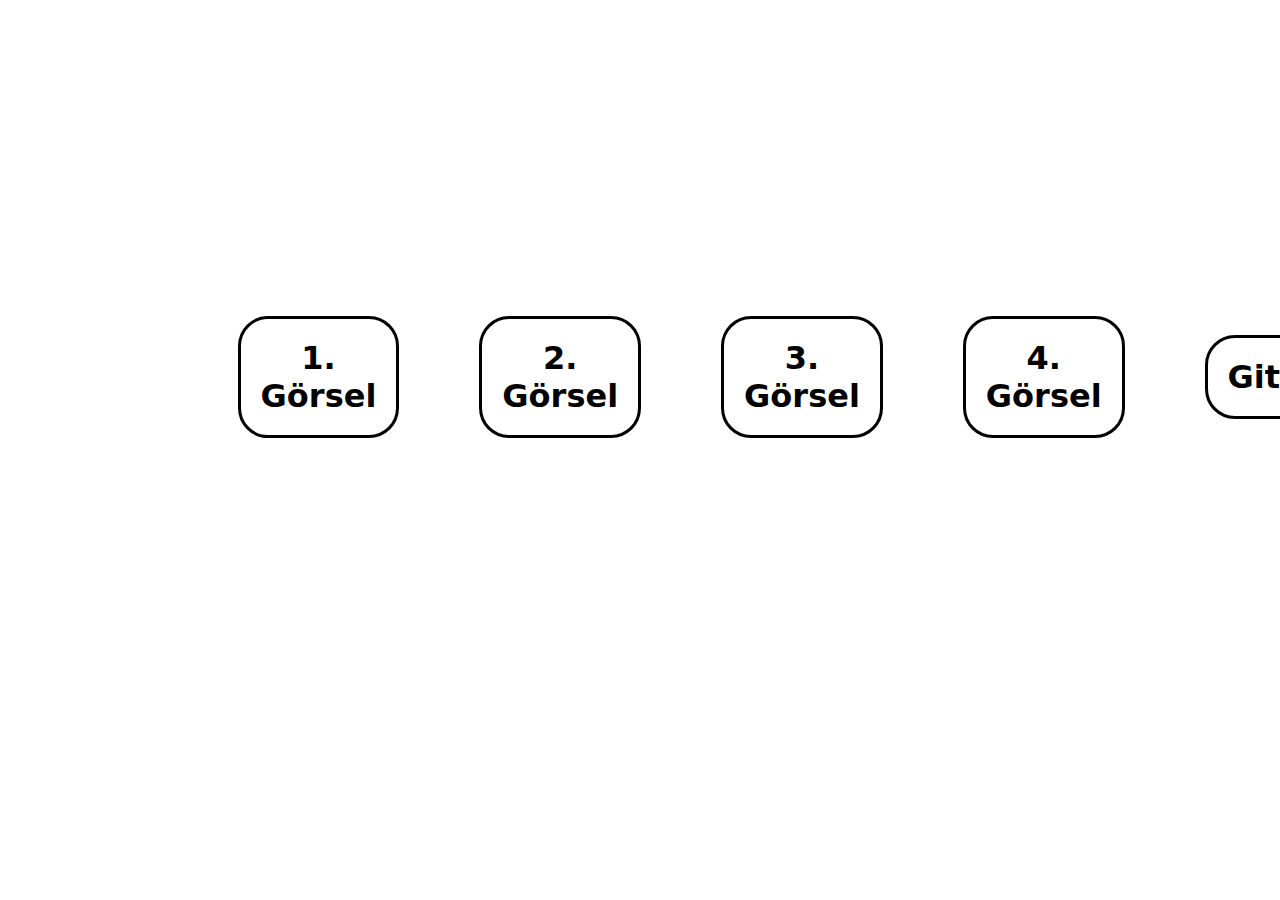
<file: index.html>
<!DOCTYPE html>
<html lang="en">
	<head>
		<meta charset="UTF-8" />
		<meta http-equiv="X-UA-Compatible" content="IE=edge" />
		<meta name="viewport" content="width=device-width, initial-scale=1.0" />
		<title>HW-2</title>
		<link rel="stylesheet" href="assets/css/style.css" />
	</head>
	<body>
		<div class="container">
			<ul class="list">
				<li><a href="./pages/1.html">1. Görsel</a></li>
				<li><a href="./pages/2.html">2. Görsel</a></li>
				<li><a href="./pages/3.html">3. Görsel</a></li>
				<li><a href="./pages/4.html">4. Görsel</a></li>
				<li>
					<a href="https://github.com/ali-duru/homework2">Github</a>
				</li>
			</ul>
		</div>
	</body>
</html>
</file>
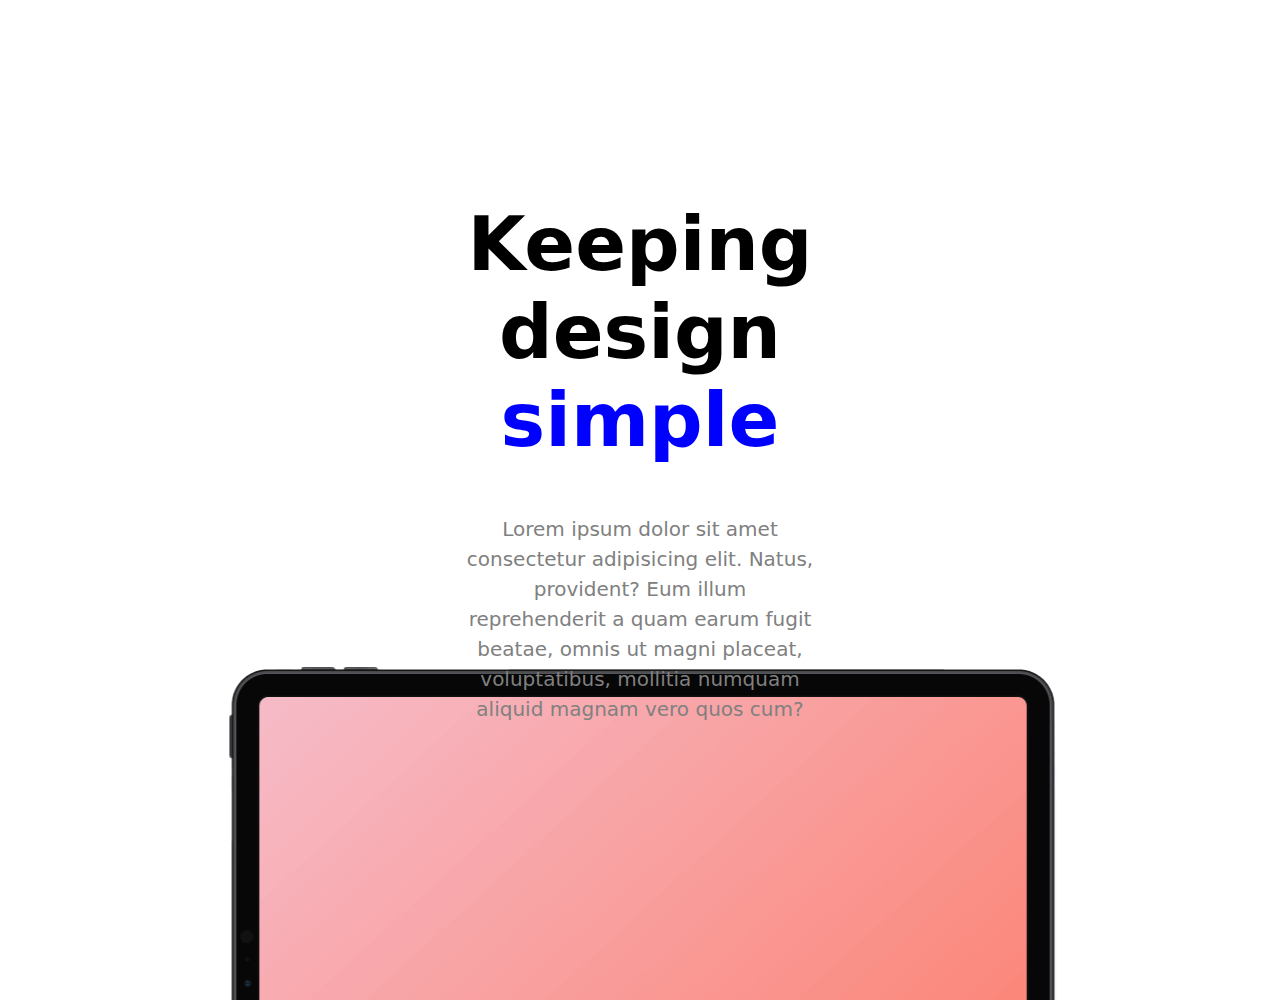
<file: pages/1.html>
<!DOCTYPE html>
<html lang="en">
	<head>
		<meta charset="UTF-8" />
		<meta http-equiv="X-UA-Compatible" content="IE=edge" />
		<meta name="viewport" content="width=device-width, initial-scale=1.0" />
		<title>1.Görsel</title>
		<link rel="stylesheet" href="../assets/css/style.css" />
	</head>
	<body>
		<div class="container-1">
			<div class="content">
				<h1>
					Keeping design <br />
					<span>simple</span>
				</h1>
				<p>
					Lorem ipsum dolor sit amet consectetur adipisicing elit.
					Natus, provident? Eum illum reprehenderit a quam earum fugit
					beatae, omnis ut magni placeat, voluptatibus, mollitia
					numquam aliquid magnam vero quos cum?
				</p>
			</div>
		</div>
	</body>
</html>
</file>
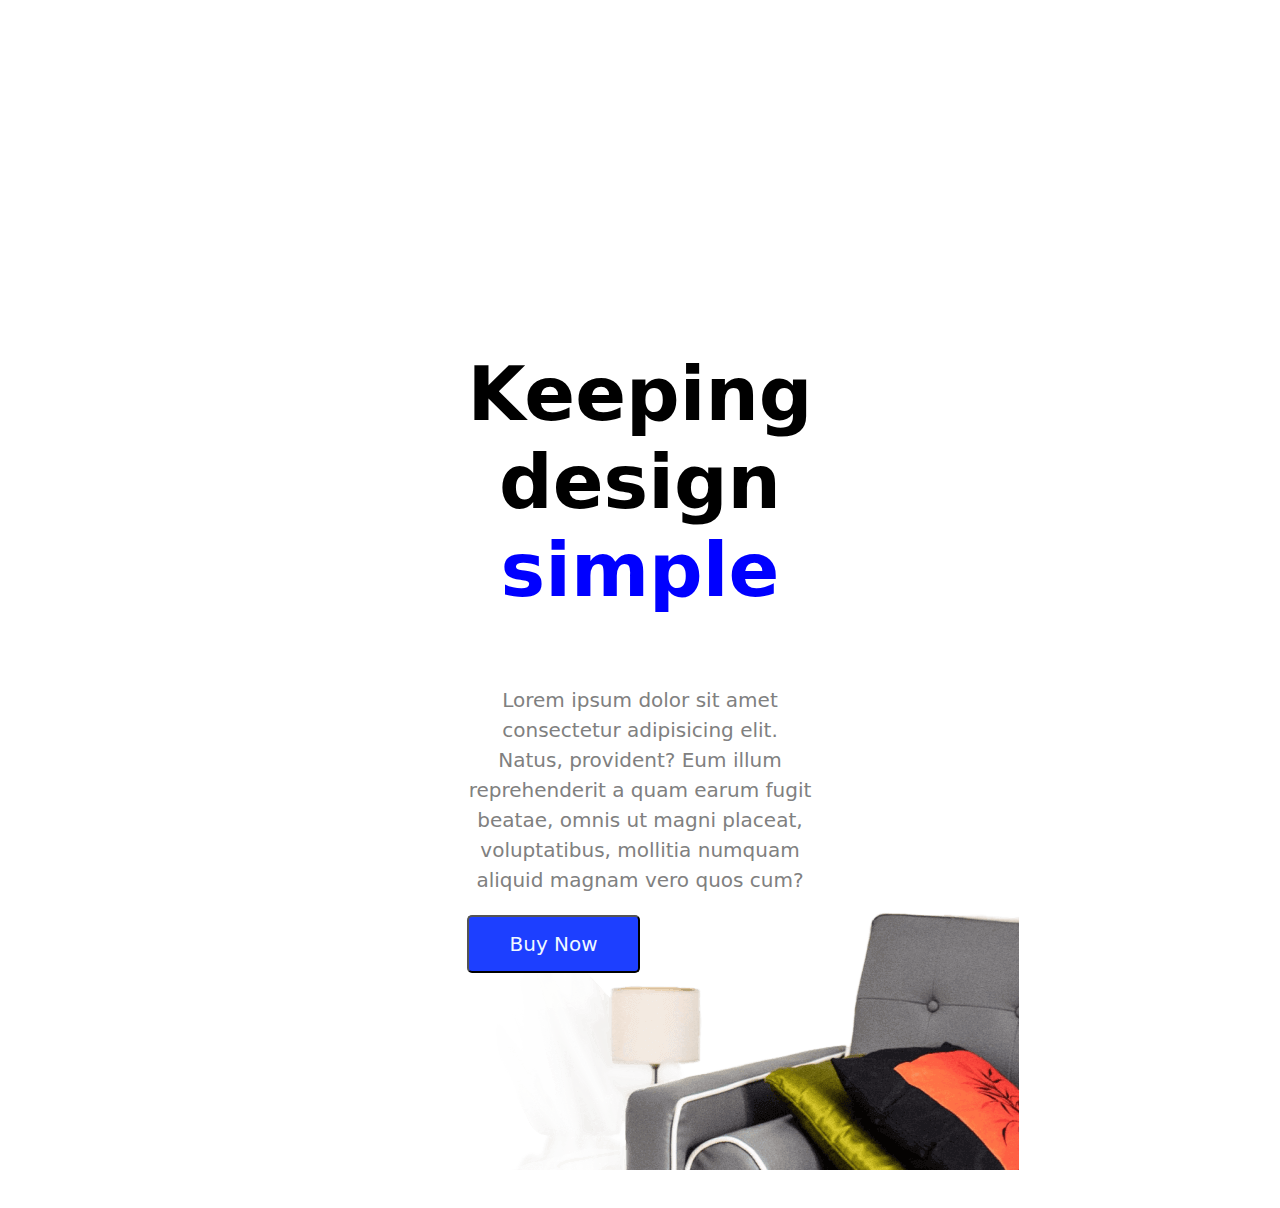
<file: pages/2.html>
<!DOCTYPE html>
<html lang="en">
	<head>
		<meta charset="UTF-8" />
		<meta http-equiv="X-UA-Compatible" content="IE=edge" />
		<meta name="viewport" content="width=device-width, initial-scale=1.0" />
		<title>Document</title>
		<link rel="stylesheet" href="./../assets/css/style.css" />
	</head>
	<body>
		<div class="container-2">
			<div class="content-2">
				<h1>
					Keeping design <br />
					<span>simple</span>
				</h1>
				<p>
					Lorem ipsum dolor sit amet consectetur adipisicing elit.
					Natus, provident? Eum illum reprehenderit a quam earum fugit
					beatae, omnis ut magni placeat, voluptatibus, mollitia
					numquam aliquid magnam vero quos cum?
				</p>
				<button>Buy Now</button>
			</div>
		</div>
	</body>
</html>
</file>
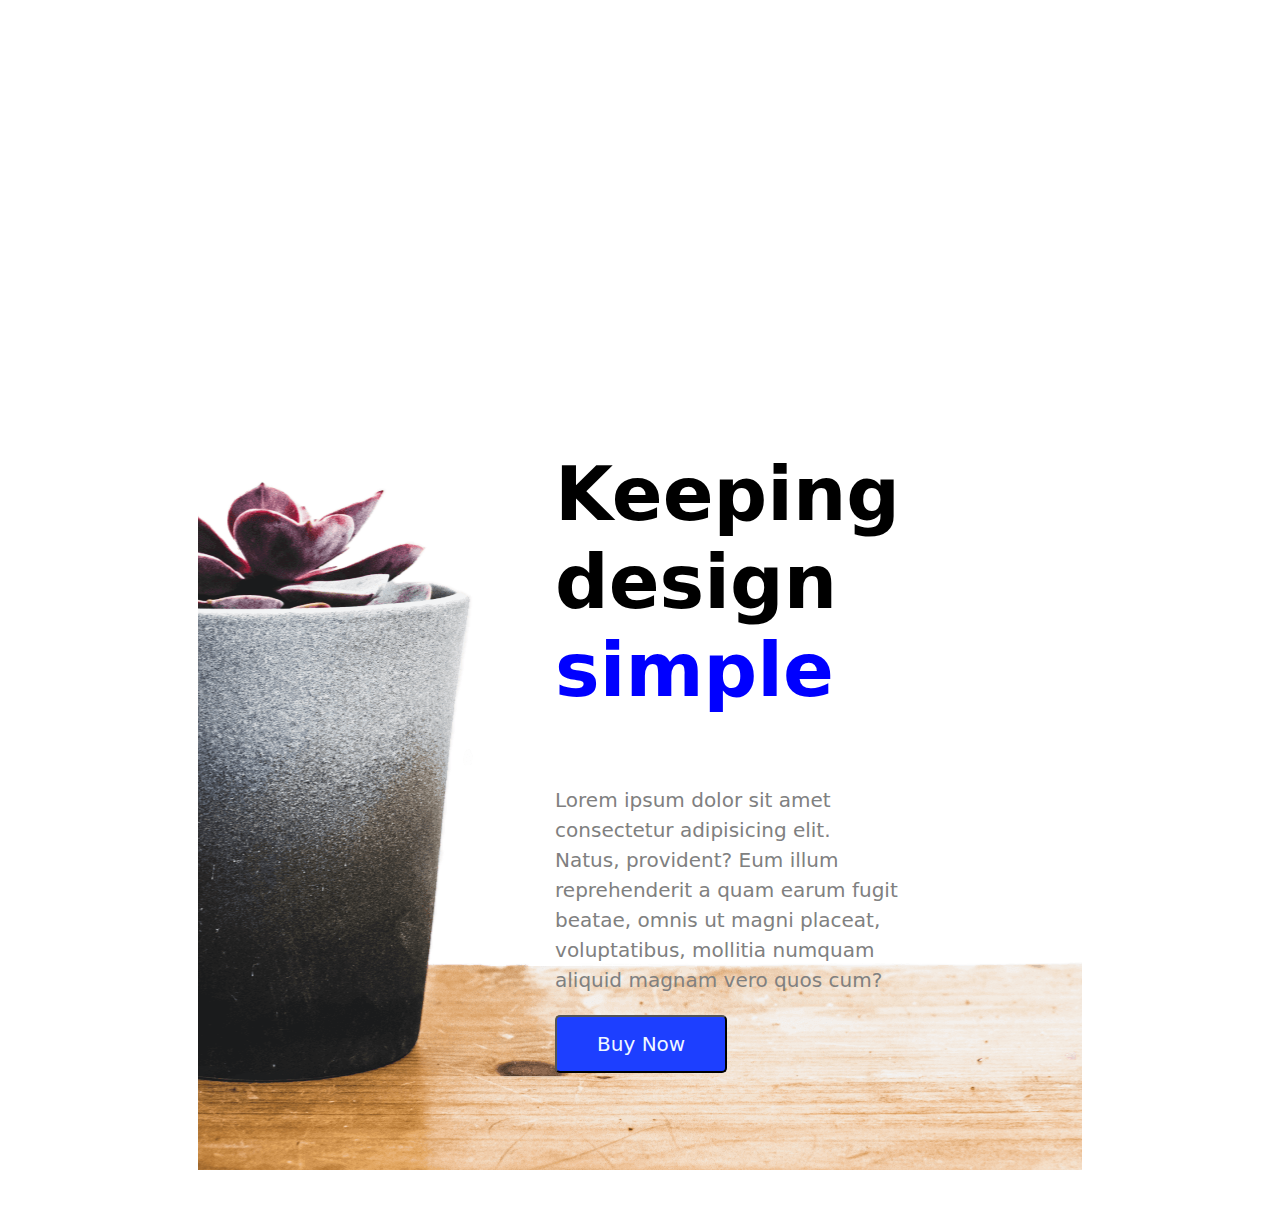
<file: pages/3.html>
<!DOCTYPE html>
<html lang="en">
	<head>
		<meta charset="UTF-8" />
		<meta http-equiv="X-UA-Compatible" content="IE=edge" />
		<meta name="viewport" content="width=device-width, initial-scale=1.0" />
		<title>Document</title>
		<link rel="stylesheet" href="./../assets/css/style.css" />
	</head>
	<body>
		<div class="container-3">
			<div class="content-3">
				<h1>
					Keeping design <br />
					<span>simple</span>
				</h1>
				<p>
					Lorem ipsum dolor sit amet consectetur adipisicing elit.
					Natus, provident? Eum illum reprehenderit a quam earum fugit
					beatae, omnis ut magni placeat, voluptatibus, mollitia
					numquam aliquid magnam vero quos cum?
				</p>
				<button>Buy Now</button>
			</div>
		</div>
	</body>
</html>
</file>
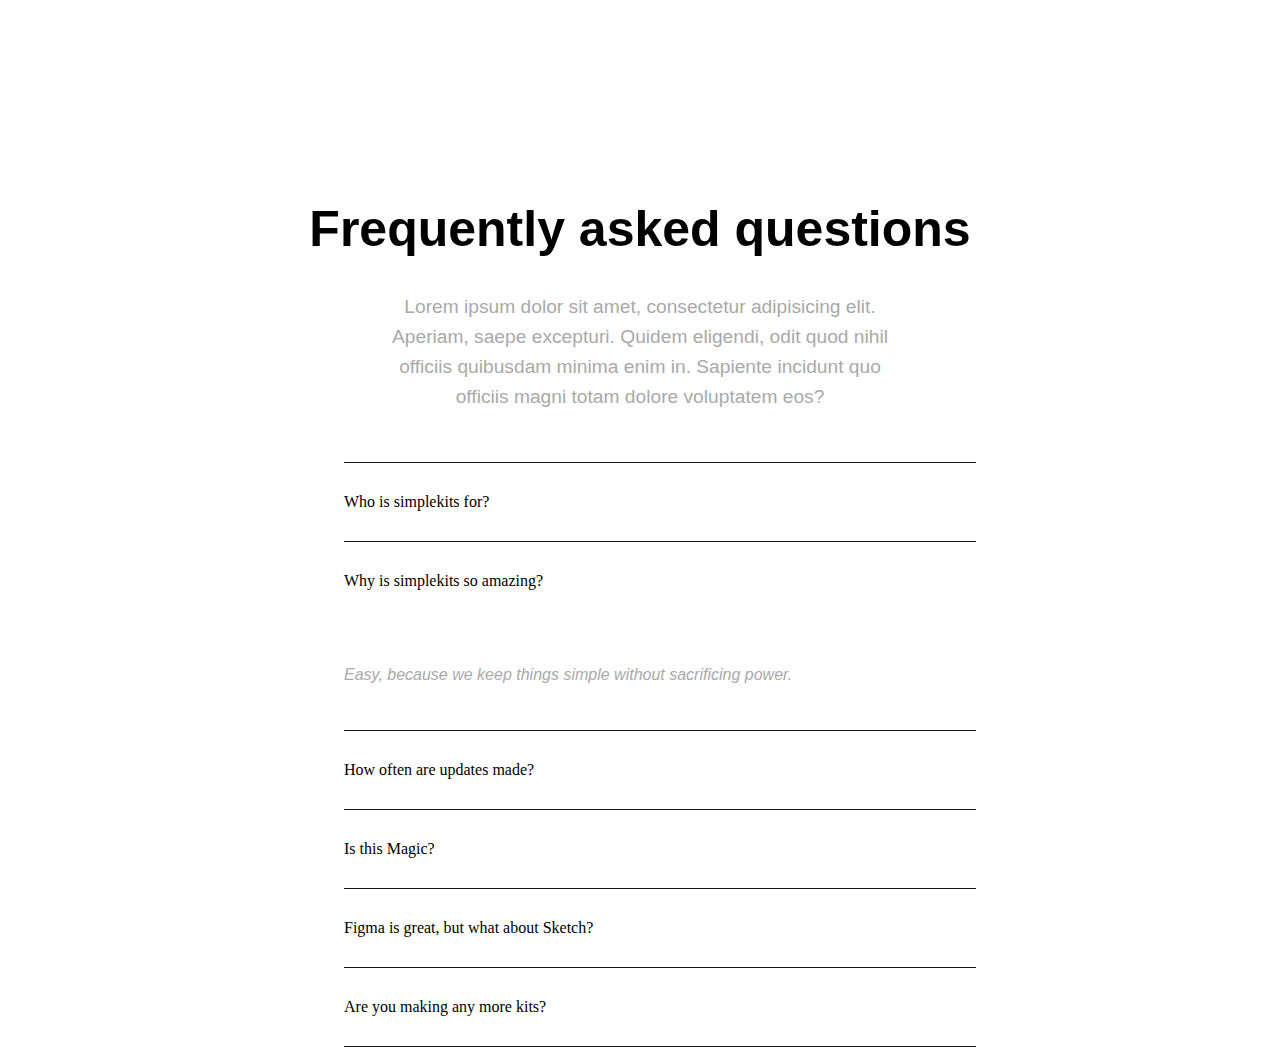
<file: pages/4.html>
<!DOCTYPE html>
<html lang="en">
	<head>
		<meta charset="UTF-8" />
		<meta http-equiv="X-UA-Compatible" content="IE=edge" />
		<meta name="viewport" content="width=device-width, initial-scale=1.0" />
		<title>Document</title>
		<link rel="stylesheet" href="../assets/css/style.css" />
	</head>
	<body>
		<div class="cont">
			<h1>Frequently asked questions</h1>
			<p>
				Lorem ipsum dolor sit amet, consectetur adipisicing elit.
				Aperiam, saepe excepturi. Quidem eligendi, odit quod nihil
				officiis quibusdam minima enim in. Sapiente incidunt quo
				officiis magni totam dolore voluptatem eos?
			</p>
			<ul>
				<li><a>Who is simplekits for?</a></li>
				<li>
					<p>
						Easy, because we keep things simple without sacrificing
						power.
					</p>
				</li>
				<li><a>Why is simplekits so amazing?</a></li>
				<li>
					<p>
						Easy, because we keep things simple without sacrificing
						power.
					</p>
				</li>
				<li><a>How often are updates made?</a></li>
				<li>
					<p>
						Easy, because we keep things simple without sacrificing
						power.
					</p>
				</li>
				<li><a>Is this Magic?</a></li>
				<li>
					<p>
						Easy, because we keep things simple without sacrificing
						power.
					</p>
				</li>
				<li><a>Figma is great, but what about Sketch?</a></li>
				<li>
					<p>
						Easy, because we keep things simple without sacrificing
						power.
					</p>
				</li>
				<li><a>Are you making any more kits?</a></li>
				<li>
					<p>
						Easy, because we keep things simple without sacrificing
						power.
					</p>
				</li>
			</ul>
		</div>
	</body>
</html>
</file>
<file: assets/css/style.css>
/*Anasayfa*/
.container {
	width: 70%;
	margin-left: auto;
	margin-right: auto;
	text-align: center;
	margin-top: 300px;
}

.list {
	display: inline-flex;
	flex-wrap: nowrap;
	flex-direction: row;
	justify-content: center;
	align-items: center;
	gap: 80px;
}

.list li {
	list-style: none;
	border: 3px solid black;
	padding: 20px;
	border-radius: 30px;
	transition: 0.3s ease-in-out;
}

.list li:hover {
	background-color: cadetblue;
}

.list li a {
	font-size: xx-large;
	font-weight: 600;
	font-family: system-ui, -apple-system, BlinkMacSystemFont, 'Segoe UI',
		Roboto, Oxygen, Ubuntu, Cantarell, 'Open Sans', 'Helvetica Neue',
		sans-serif;
	text-decoration: none;
	text-align: center;
	color: black;
}
/*1.html*/
.container-1 {
	background-image: url('./../images/tablet.png');
	width: 70%;
	height: 800px;
	background-repeat: no-repeat;
	background-position: center;
	margin-left: auto;
	margin-right: auto;
	margin-top: 200px;
	font-family: system-ui, -apple-system, BlinkMacSystemFont, 'Segoe UI',
		Roboto, Oxygen, Ubuntu, Cantarell, 'Open Sans', 'Helvetica Neue',
		sans-serif;
	font-weight: 600;
}

.content {
	width: 40%;
	margin-left: auto;
	margin-right: auto;
}

.content > h1 {
	font-size: 75px;
	text-align: center;
}

span {
	color: blue;
}

.content > p {
	font-size: 20px;
	text-align: center;
	font-size: 20px;
	font-weight: 300;
	line-height: 30px;
	color: gray;
}

.side {
	width: 70%;
	margin-left: auto;
	margin-right: auto;
	margin-top: 200px;
}

.side h1 {
	font-size: 50px;
	font-weight: 700;
	font-family: system-ui, -apple-system, BlinkMacSystemFont, 'Segoe UI',
		Roboto, Oxygen, Ubuntu, Cantarell, 'Open Sans', 'Helvetica Neue',
		sans-serif;
}

.side h2 {
	font-size: x-large;
	font-weight: 500;
	font-family: system-ui, -apple-system, BlinkMacSystemFont, 'Segoe UI',
		Roboto, Oxygen, Ubuntu, Cantarell, 'Open Sans', 'Helvetica Neue',
		sans-serif;
}

.side p {
	font-size: 18px;
}

/*2.html*/

.container-2 {
	background-image: url('./../images/oda.png');
	width: 60%;
	height: 1000px;
	background-repeat: no-repeat;
	background-position: center;
	margin-left: auto;
	margin-right: auto;
	margin-top: 200px;
	font-family: system-ui, -apple-system, BlinkMacSystemFont, 'Segoe UI',
		Roboto, Oxygen, Ubuntu, Cantarell, 'Open Sans', 'Helvetica Neue',
		sans-serif;
	font-weight: 600;
}
.content-2 {
	display: grid;
	width: 40%;
	margin-left: auto;
	margin-right: auto;
	padding-top: 100px;
	align-content: center;
	justify-content: center;
	align-items: center;
	justify-items: center;
}

.content-2 > p {
	font-size: 20px;
	text-align: center;
	font-size: 20px;
	font-weight: 300;
	line-height: 30px;
	color: gray;
}

.content-2 > h1 {
	font-size: 75px;
	text-align: center;
}

button {
	background-color: rgb(29, 63, 255);
	color: aliceblue;
	margin-left: auto;
	margin-right: auto;
	border-radius: 5px;
	padding: 15px 40px;
	font-family: system-ui, -apple-system, BlinkMacSystemFont, 'Segoe UI',
		Roboto, Oxygen, Ubuntu, Cantarell, 'Open Sans', 'Helvetica Neue',
		sans-serif;
	font-size: 20px;
	font-weight: 300;
}

button:hover {
	cursor: pointer;
}

span {
	color: blue;
}
/*3.html*/

.container-3 {
	background-image: url('./../images/vazo.png');
	width: 70%;
	height: 1000px;
	background-repeat: no-repeat;
	background-position: center;
	margin-left: auto;
	margin-right: auto;
	margin-top: 200px;
	font-family: system-ui, -apple-system, BlinkMacSystemFont, 'Segoe UI',
		Roboto, Oxygen, Ubuntu, Cantarell, 'Open Sans', 'Helvetica Neue',
		sans-serif;
	font-weight: 600;
}
.content-3 {
	display: grid;
	width: 35%;
	margin-left: auto;
	margin-right: 200px;
	padding-top: 200px;
	align-content: center;
	justify-content: center;
	align-items: center;
	justify-items: start;
}

.content-3 > p {
	font-size: 20px;
	text-align: left;
	font-size: 20px;
	font-weight: 300;
	line-height: 30px;
	color: gray;
}

.content-3 > h1 {
	font-size: 75px;
	text-align: left;
	margin-left: 0;
}

button {
	background-color: rgb(29, 63, 255);
	color: aliceblue;
	margin-left: 0;
	margin-right: auto;
	border-radius: 5px;
	padding: 15px 40px;
	font-family: system-ui, -apple-system, BlinkMacSystemFont, 'Segoe UI',
		Roboto, Oxygen, Ubuntu, Cantarell, 'Open Sans', 'Helvetica Neue',
		sans-serif;
	font-size: 20px;
	font-weight: 300;
}

button:hover {
	cursor: pointer;
}

span {
	color: blue;
}
/*4.html*/
.cont {
	width: fit-content;
	margin-left: auto;
	margin-right: auto;
	margin-top: 200px;
}

.cont h1 {
	text-align: center;
	font-size: 50px;
	font-family: 'Segoe UI', Tahoma, Geneva, Verdana, sans-serif;
	font-weight: 800;
}

.cont > p {
	width: 40%;
	text-align: center;
	margin-left: auto;
	margin-right: auto;
	font-family: 'Segoe UI', Tahoma, Geneva, Verdana, sans-serif;
	color: darkgray;
	font-size: larger;
	line-height: 30px;
}

.cont ul {
	display: list-item;
	list-style: none;
	margin-top: 50px;
	margin-left: auto;
	margin-right: auto;
	width: 50%;
}

.cont ul li {
	border-top: 1px solid rgb(21, 21, 21);
	padding-top: 30px;
	padding-bottom: 30px;
	text-align: left;
}
.cont ul li:nth-child(11) {
	border-bottom: 1px solid rgb(21, 21, 21);
}

.cont ul li:nth-child(even) {
	display: none;
	border: 0px;
	font-size: medium;
	font-weight: 300;
	font-family: 'Trebuchet MS', 'Lucida Sans Unicode', 'Lucida Grande',
		'Lucida Sans', Arial, sans-serif;
	font-style: italic;
	color: darkgray;
}

.cont ul li:nth-child(4) {
	display: list-item;
}

.cont ul li:hover {
	background-color: cadetblue;
	color: aliceblue;
	cursor: pointer;
}

.cont ul li:nth-child(4):hover {
	background-color: white;
	color: darkgray;
	cursor: default;
}
</file>
